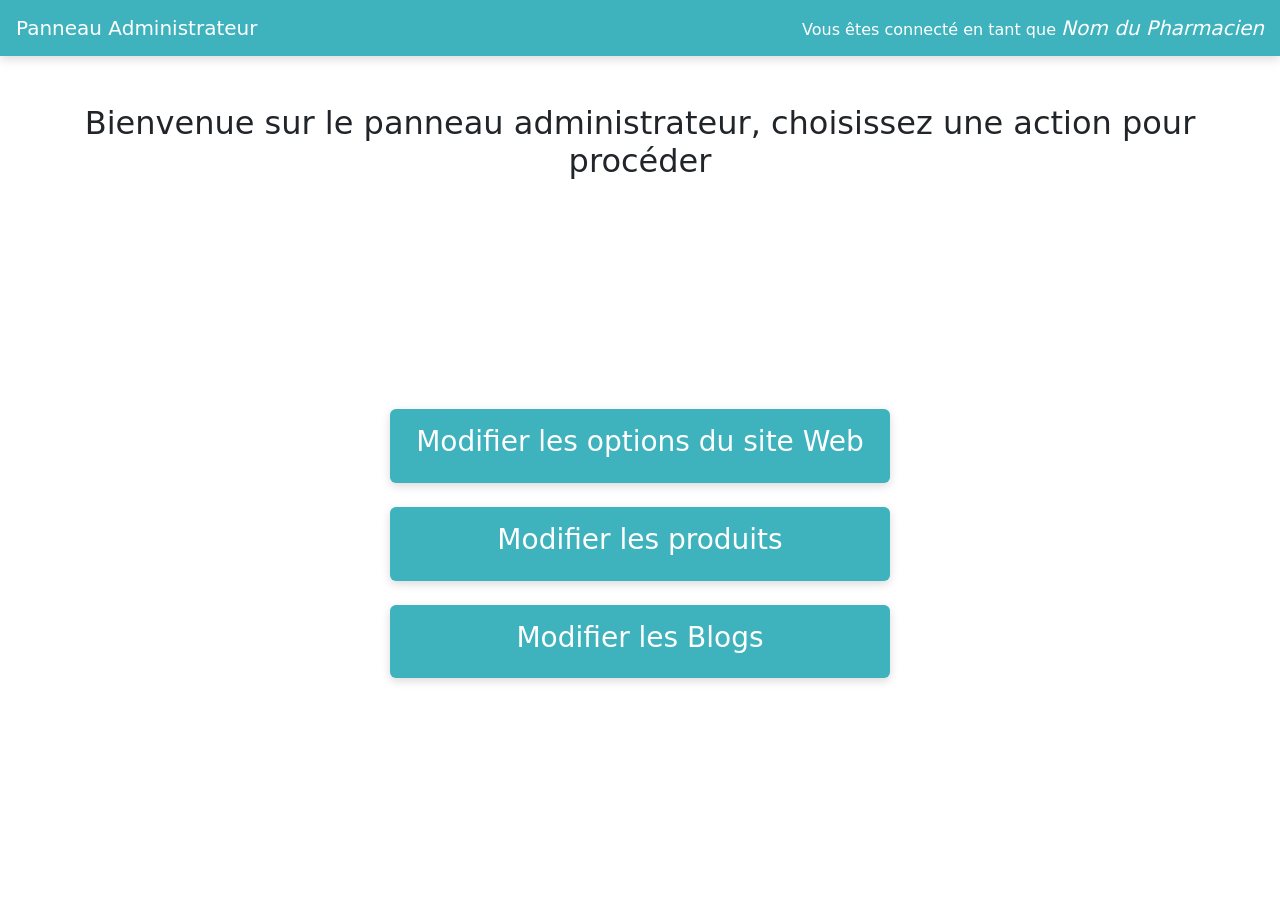
<file: admin.html>
<!DOCTYPE html>
<html lang="en">

<head>
    <meta charset="UTF-8">
    <meta name="viewport" content="width=device-width, initial-scale=1.0">
    <title>admin-Shop</title>
    <link href="https://cdn.jsdelivr.net/npm/bootstrap@5.3.8/dist/css/bootstrap.min.css" rel="stylesheet">
    <link rel="stylesheet" href="https://cdn.jsdelivr.net/npm/bootstrap-icons@1.11.3/font/bootstrap-icons.css">
    <link rel="stylesheet" href="style.css">

<body>
    <header class="d-flex justify-content-between align-items-center flex-wrap text-white princi-color p-3">

        <h3 class="m-0 fs-5 fs-lg-2">
            Panneau Administrateur
        </h3>

        <h4 class="m-0 fs-6 fs-lg-4 text-lg-end">
            Vous êtes connecté en tant que
            <span class="fs-5 fs-lg-3 fst-italic">
                Nom du Pharmacien
            </span>
        </h4>

    </header>
    <div class="container-fluid text-center mt-5">
        <h2 class="">Bienvenue sur le panneau administrateur, choisissez une action pour procéder</h2>
    </div>

    <div class="menu-container d-flex flex-column justify-content-center align-items-center mt-5 gap-4">

        <div class="menu-item">
            <a href="option_site_web.html" class="text-white text-decoration-none">
                <div class="princi-color p-3 rounded text-center">
                    <h3>Modifier les options du site Web</h3>
                </div>
            </a>

            <div class="hover-card">
                <h6 class="text-center">
                    En choisissant cette option vous pourrez modifier la publicité,
                    les contacts et autres options du site web.
                </h6>
            </div>
        </div>


        <div class="menu-item">
            <a href="modifier le produits.html" class="text-decoration-none text-white">
                <div class="princi-color p-3 rounded text-center">
                    <h3>Modifier les produits</h3>
                </div>
            </a>

            <div class="hover-card">
                <h6 class="text-center">
                    En choisissant cette option vous pourrez modifier les produits
                    et mettre à jour les stocks.
                </h6>
            </div>
        </div>


        <div class="menu-item">

            <div class="princi-color p-3 rounded text-center text-white">
                <h3>Modifier les Blogs</h3>
            </div>

            <div class="hover-card">
                <h6 class="text-center">
                    En choisissant cette option vous pourrez modifier les blogs.
                </h6>
            </div>

        </div>

    </div>









    <script src="https://cdn.jsdelivr.net/npm/bootstrap@5.3.8/dist/js/bootstrap.bundle.min.js"></script>
</body>
</body>

</html>
</file>
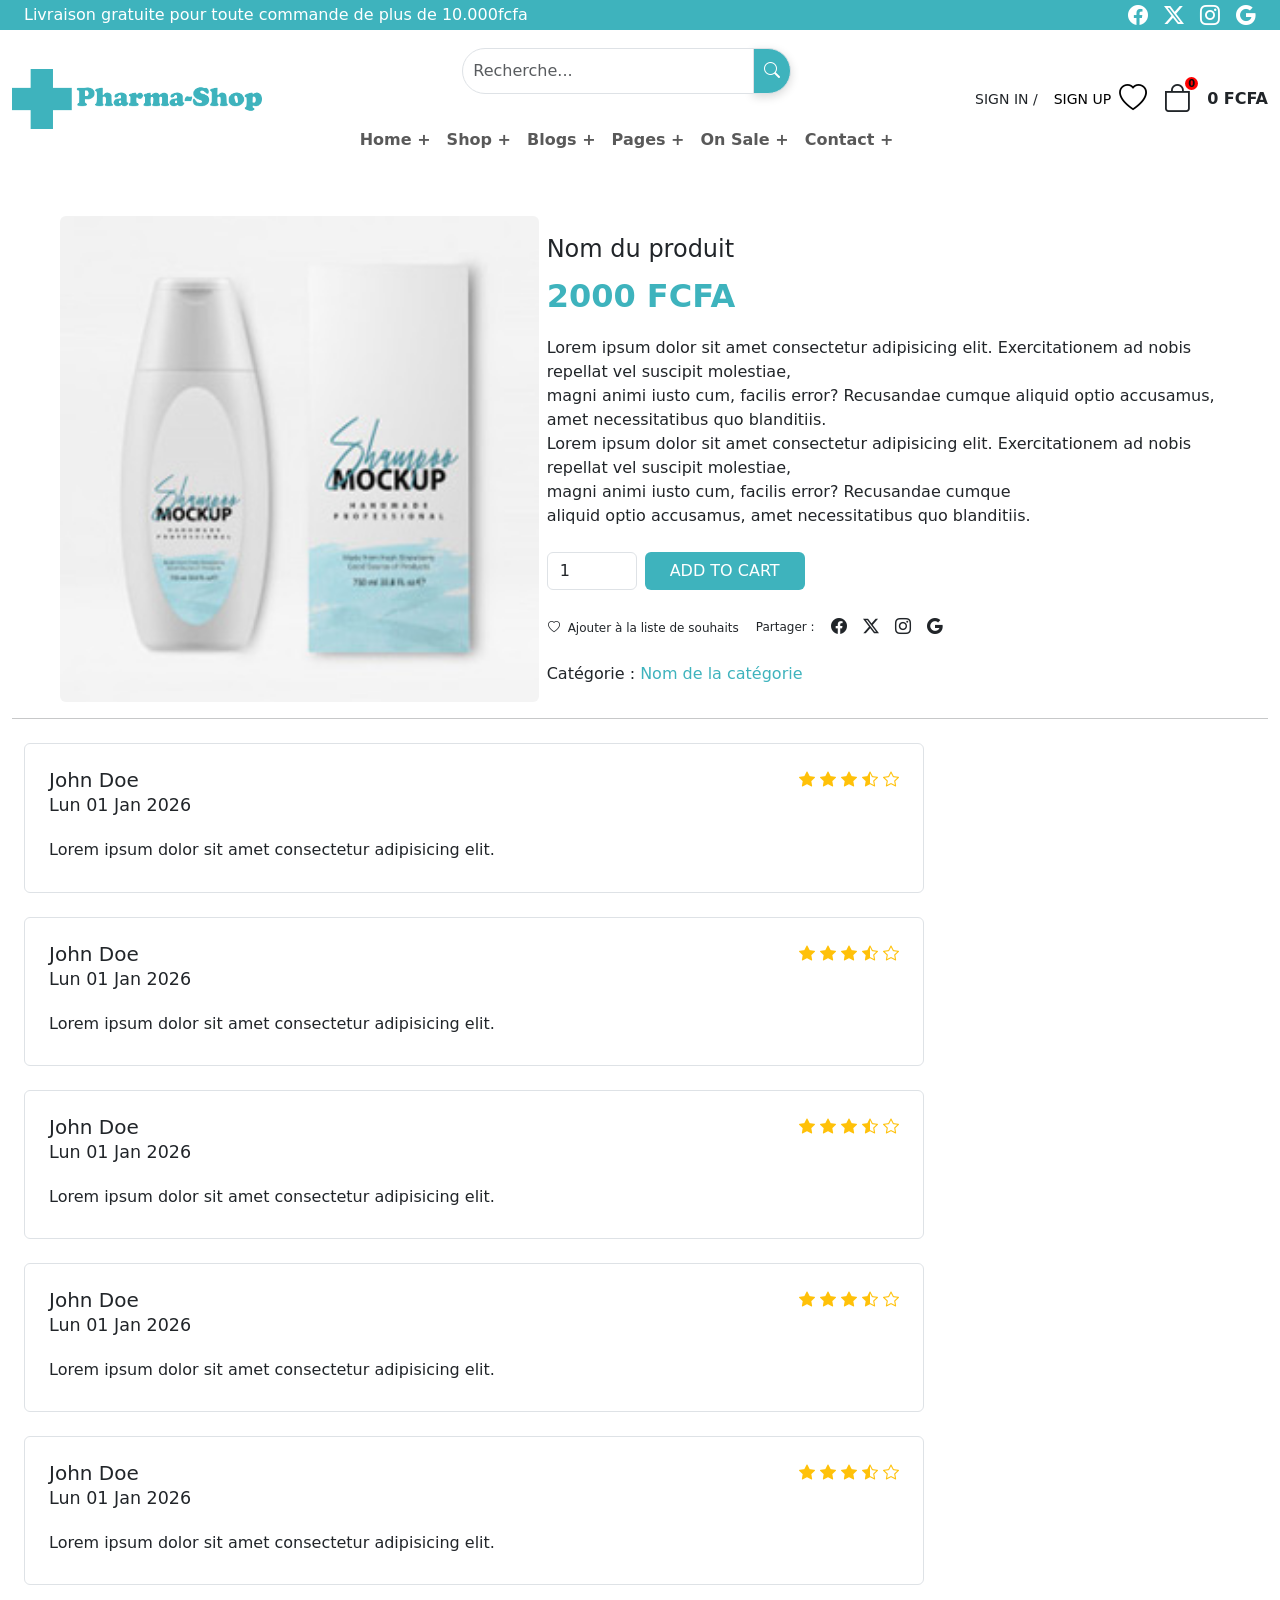
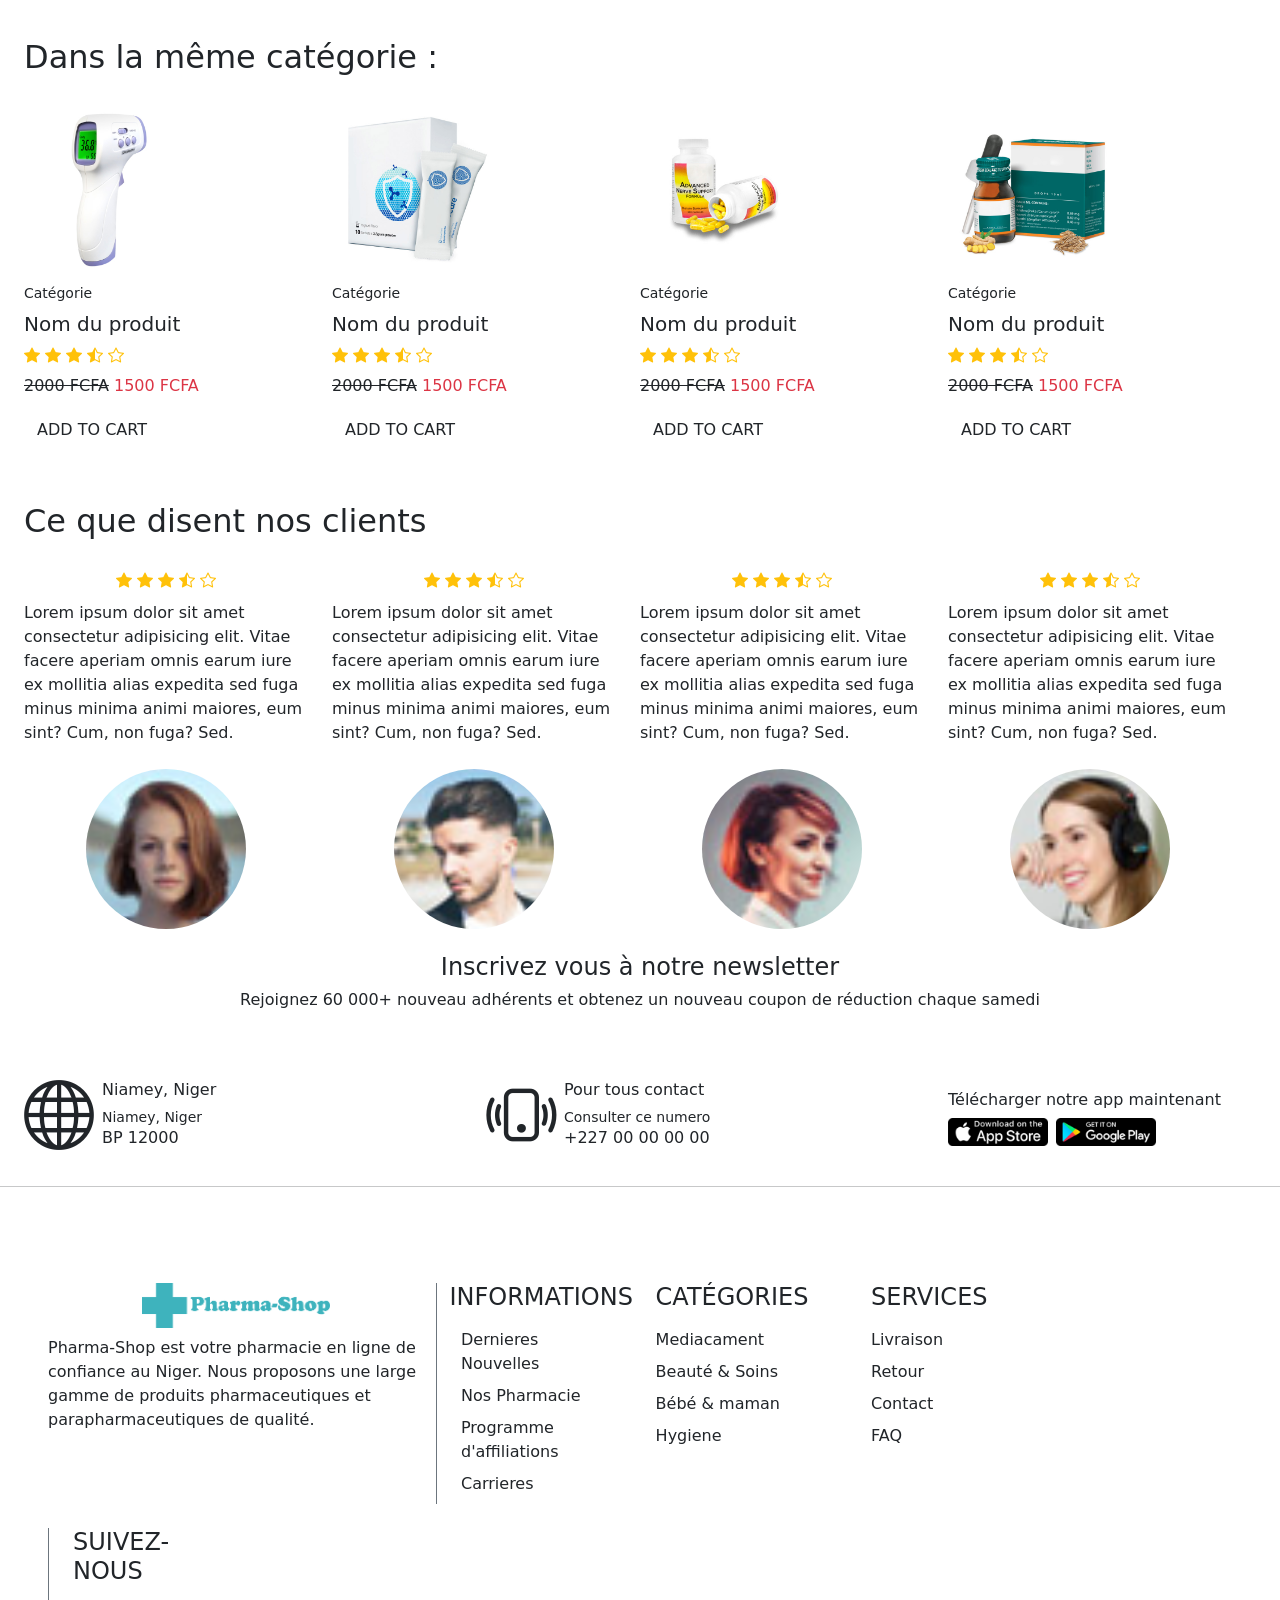
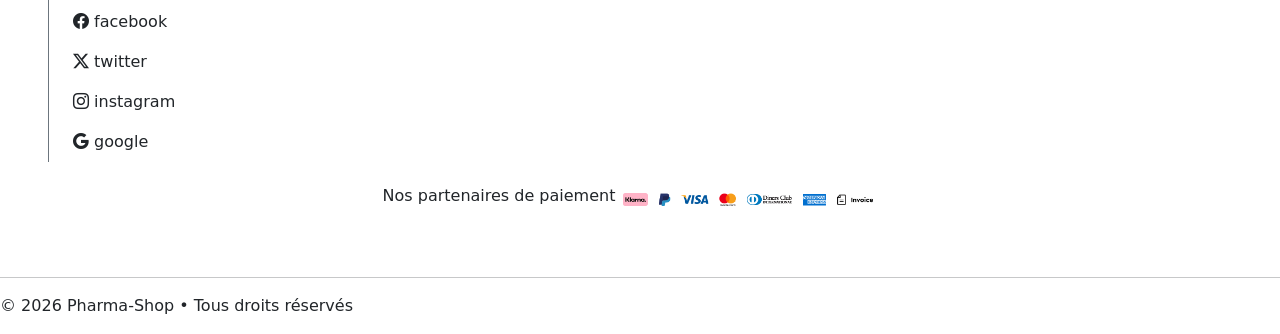
<file: detail-chop.html>
<!DOCTYPE html>
<html lang="en">

<head>
    <meta charset="UTF-8">
    <meta name="viewport" content="width=device-width, initial-scale=1.0">
    <title>Pharma-Shop</title>
    <link href="https://cdn.jsdelivr.net/npm/bootstrap@5.3.8/dist/css/bootstrap.min.css" rel="stylesheet">
    <link rel="stylesheet" href="https://cdn.jsdelivr.net/npm/bootstrap-icons@1.11.3/font/bootstrap-icons.css">
    <link rel="stylesheet" href="style.css">

<body>
    <header class="container-fluid d-flex justify-content-between text-white align-items-center px-4 princi-color">
        <p class="p-0 m-0">Livraison gratuite pour toute commande de plus de 10.000fcfa</p>
        <div class="d-flex justify-content-center gap-3 fs-5 align-items-center ">
            <i class="bi bi-facebook"></i>
            <i class="bi bi-twitter-x"></i>
            <i class="bi bi-instagram"></i>
            <i class="bi bi-google"></i>

        </div>
    </header>




    <nav class="navbar navbar-expand-lg bg-white  py-2">
        <div class="container-fluid">

            <!-- Logo -->
            <a href="#" class="navbar-brand d-flex align-items-center">
                <img src="Pharma Ressources/Home-Images/Brand-Logo.png" class="img-fluid imga1 LOGO " alt="">
                <!-- <img src="Pharma Ressources/Home-Images/Logo.png" class="img-fluid imga" alt=""> -->

            </a>

            <!-- Partie droite mobile -->
            <div class="d-flex d-lg-none align-items-center gap-2">

                <a href="#" class="text-dark text-decoration-none">
                    <i class="bi bi-heart"></i> <i class="bi bi-bag"></i>
                </a>

                <button class="navbar-toggler" type="button" data-bs-toggle="offcanvas" data-bs-target="#menuMobile"
                    aria-controls="menuMobile">

                    <span class="navbar-toggler-icon"></span>

                </button>

            </div>

            <!-- Contenu Desktop -->
            <div class="d-none d-lg-flex flex-grow-1 justify-content-between align-items-center">

                <!-- Centre -->
                <div class="d-flex flex-column align-items-center flex-grow-1">

                    <!-- Recherche -->
                    <div class="input-group recherche w-50 mb-3">

                        <input type="text" class="form-control recherche" placeholder="Recherche...">

                        <button class="input-group-text princi-color recherche1">
                            <i class="bi bi-search text-white"></i>
                        </button>

                    </div>

                    <!-- Menu -->
                    <ul class="navbar-nav text-decoration-none fw-bold ">

                        <li class="nav-item">
                            <a class="nav-link " href="index.html">Home +</a>
                        </li>

                        <li class="nav-item">
                            <a class="nav-link" href="Shop.html">Shop +</a>
                        </li>

                        <li class="nav-item">
                            <a class="nav-link" href="#">Blogs +</a>
                        </li>

                        <li class="nav-item">
                            <a class="nav-link" href="#">Pages +</a>
                        </li>

                        <li class="nav-item">
                            <a class="nav-link" href="#">On Sale +</a>
                        </li>

                        <li class="nav-item">
                            <a class="nav-link" href="#">Contact +</a>
                        </li>

                    </ul>

                </div>

                <!-- Partie droite Desktop -->
                <div class="d-flex justify-content-center align-items-center gap-3">
                    <a href="#" class="text-decoration-none text-dark">
                        <small>SIGN IN /</small>
                    </a>
                    <a href="admin.html" class="text-decoration-none text-black d-flex align-items-center gap-2">
                        <small>SIGN UP</small>
                        <i class="bi bi-heart fs-3"></i>
                    </a>
                    <a href="#" class="text-dark text-decoration-none position-relative">

                        <i class="bi bi-bag fs-3"></i>
                        <span class="bag-notification">0</span>

                    </a>
                    <span class="fw-semibold">
                        0 FCFA
                    </span>

                </div>
            </div>

        </div>
    </nav>

    <!-- ===================== OFFCANVAS MOBILE ===================== -->

    <div class="offcanvas offcanvas-start" tabindex="-1" id="menuMobile">

        <div class="offcanvas-header">

            <h5 class="offcanvas-title">
                Pharma-Shop
            </h5>

            <button type="button" class="btn-close" data-bs-dismiss="offcanvas">
            </button>

        </div>

        <div class="offcanvas-body">

            <!-- Recherche -->

            <div class="input-group mb-4">

                <input type="text" class="form-control" placeholder="Recherche...">

                <button class="input-group-text">
                    <i class="bi bi-search"></i>
                </button>

            </div>

            <!-- Menu -->

            <ul class="navbar-nav">

                <li class="nav-item">
                    <a class="nav-link text-decoration-none text-black" href="index.html">Home +</a>
                </li>

                <li class="nav-item">
                    <a class="nav-link text-decoration-none text-black" href="Shop.html">Shop +</a>
                </li>

                <li class="nav-item">
                    <a class="nav-link" href="#">Blogs +</a>
                </li>

                <li class="nav-item">
                    <a class="nav-link" href="#">Pages +</a>
                </li>

                <li class="nav-item">
                    <a class="nav-link" href="#">On Sale +</a>
                </li>

                <li class="nav-item">
                    <a class="nav-link" href="#">Contact +</a>
                </li>

            </ul>

            <hr>

            <!-- Connexion -->

            <a href="#" class="btn btn-outline-primary w-100 mb-3">
                SIGN IN
            </a>

            <a href="admin.html" class="btn btn-primary w-100 text-decoration-none text-black">
                SIGN UP
            </a>

        </div>

    </div>



    <div class="container-fluid ">

        <div class="container-fluid mt-5 px-3 px-md-4 px-lg-5">

            <div class="row align-items-center g-1 g-lg-2">

                <!-- IMAGE -->
                <div class="col-12 col-lg-5 text-center">

                    <img src="Pharma Ressources/Product-Images/product5.jpg" class="img-fluid rounded product-image"
                        alt="Nom du produit">

                </div>


                <!-- INFORMATIONS -->
                <div class="col-12 col-lg-7">
                    <h4 class="mb-2">
                        Nom du produit
                    </h4>

                    <div class="fw-bold fs-2 princi mb-3">
                        2000 FCFA
                    </div>


                    <!-- DESCRIPTION -->
                    <p class="mt-3">
                        Lorem ipsum dolor sit amet consectetur adipisicing elit.
                        Exercitationem ad nobis repellat vel suscipit molestiae, <br>
                        magni animi iusto cum, facilis error? Recusandae cumque
                        aliquid optio accusamus, amet necessitatibus quo blanditiis. <br>
                        Lorem ipsum dolor sit amet consectetur adipisicing elit.
                        Exercitationem ad nobis repellat vel suscipit molestiae, <br>
                        magni animi iusto cum, facilis error? Recusandae cumque <br>
                        aliquid optio accusamus, amet necessitatibus quo blanditiis.
                    </p>


                    <!-- QUANTITÉ + PANIER -->
                    <div class="d-flex flex-column flex-sm-row gap-2 mt-4">

                        <input type="number" value="1" min="1" class="form-control quantity-input"
                            aria-label="Quantité">

                        <button class="btn princi1 text-white px-4">
                            ADD TO CART
                        </button>

                    </div>


                    <!-- WISHLIST + PARTAGE -->
                    <div
                        class="d-flex flex-column flex-md-row justify-content-start align-items-start align-items-md-center gap-3 mt-4">

                        <!-- Wishlist -->
                        <button class="btn p-0 text-dark">

                            <span class="souhai"> <i class="bi bi-heart fs- me-2"></i>Ajouter à la liste de
                                souhaits</span>
                        </button>


                        <!-- Partage -->
                        <div class="d-flex align-items-center gap-3">

                            <h6 class="mb-0 souhai">
                                Partager :
                            </h6>

                            <div class="d-flex gap-3 ">

                                <a href="#" class="text-dark">
                                    <i class="bi bi-facebook"></i>
                                </a>

                                <a href="#" class="text-dark">
                                    <i class="bi bi-twitter-x"></i>
                                </a>

                                <a href="#" class="text-dark">
                                    <i class="bi bi-instagram"></i>
                                </a>

                                <a href="#" class="text-dark">
                                    <i class="bi bi-google"></i>
                                </a>

                            </div>

                        </div>

                    </div>


                    <!-- CATÉGORIE -->
                    <h6 class="mt-4 mb-0">
                        Catégorie :
                        <span class="princi">
                            Nom de la catégorie
                        </span>
                    </h6>

                </div>

            </div>

        </div>





        <hr>




        <div class="container-fluid d-flex justify-content-start mt-4">
            <div class="row g-4 w-75">

                <div class="col-12">
                    <div class="border rounded p-4 h-100">
                        <div class="d-flex justify-content-between align-items-start">
                            <h5>
                                John Doe <br>
                                <small>Lun 01 Jan 2026</small>
                            </h5>

                            <div class="etoil">
                                <i class="bi bi-star-fill"></i>
                                <i class="bi bi-star-fill"></i>
                                <i class="bi bi-star-fill"></i>
                                <i class="bi bi-star-half"></i>
                                <i class="bi bi-star"></i>
                            </div>
                        </div>

                        <h6 class="mt-3">
                            Lorem ipsum dolor sit amet consectetur adipisicing elit.
                        </h6>
                    </div>
                </div>

                <div class="col-12">
                    <div class="border rounded p-4 h-100">
                        <div class="d-flex justify-content-between align-items-start">
                            <h5>
                                John Doe <br>
                                <small>Lun 01 Jan 2026</small>
                            </h5>

                            <div class="etoil">
                                <i class="bi bi-star-fill"></i>
                                <i class="bi bi-star-fill"></i>
                                <i class="bi bi-star-fill"></i>
                                <i class="bi bi-star-half"></i>
                                <i class="bi bi-star"></i>
                            </div>
                        </div>

                        <h6 class="mt-3">
                            Lorem ipsum dolor sit amet consectetur adipisicing elit.
                        </h6>
                    </div>
                </div>

                <div class="col-12">
                    <div class="border rounded p-4 h-100">
                        <div class="d-flex justify-content-between align-items-start">
                            <h5>
                                John Doe <br>
                                <small>Lun 01 Jan 2026</small>
                            </h5>

                            <div class="etoil">
                                <i class="bi bi-star-fill"></i>
                                <i class="bi bi-star-fill"></i>
                                <i class="bi bi-star-fill"></i>
                                <i class="bi bi-star-half"></i>
                                <i class="bi bi-star"></i>
                            </div>
                        </div>

                        <h6 class="mt-3">
                            Lorem ipsum dolor sit amet consectetur adipisicing elit.
                        </h6>
                    </div>
                </div>

                <div class="col-12">
                    <div class="border rounded p-4 h-100">
                        <div class="d-flex justify-content-between align-items-start">
                            <h5>
                                John Doe <br>
                                <small>Lun 01 Jan 2026</small>
                            </h5>

                            <div class="etoil">
                                <i class="bi bi-star-fill"></i>
                                <i class="bi bi-star-fill"></i>
                                <i class="bi bi-star-fill"></i>
                                <i class="bi bi-star-half"></i>
                                <i class="bi bi-star"></i>
                            </div>
                        </div>

                        <h6 class="mt-3">
                            Lorem ipsum dolor sit amet consectetur adipisicing elit.
                        </h6>
                    </div>
                </div>

                <div class="col-12">
                    <div class="border rounded p-4 h-100">
                        <div class="d-flex justify-content-between align-items-start">
                            <h5>
                                John Doe <br>
                                <small>Lun 01 Jan 2026</small>
                            </h5>

                            <div class="etoil">
                                <i class="bi bi-star-fill"></i>
                                <i class="bi bi-star-fill"></i>
                                <i class="bi bi-star-fill"></i>
                                <i class="bi bi-star-half"></i>
                                <i class="bi bi-star"></i>
                            </div>
                        </div>

                        <h6 class="mt-3">
                            Lorem ipsum dolor sit amet consectetur adipisicing elit.
                        </h6>
                    </div>
                </div>

            </div>
        </div>











        <div class=" container-fluid d-flex align-items-center justify-content-center row g-4 mt-4 ">
            <div class="d-flex justify-content-between">
                <span><span class="fw-bold-ls fs-2 me-5">Dans la même catégorie :
            </div>

            <div class="col-12 col-md-6 col-lg-3">
                <div class="d-flex gap-2 flex-column align-items-start">
                    <img src="Pharma Ressources/Product-Images/product15.jpg" class="img-fluid SECT" alt="">
                    <small>Catégorie</small>
                    <h5 class="m-0">Nom du produit</h5>
                    <div class="etoil">
                        <i class="bi bi-star-fill"></i>
                        <i class="bi bi-star-fill"></i>
                        <i class="bi bi-star-fill"></i>
                        <i class="bi bi-star-half"></i>
                        <i class="bi bi-star"></i>
                    </div>
                    <h6><span class="text-decoration-line-through">2000 FCFA</span> <span class="text-danger">1500
                            FCFA</span></h6>
                    <button class="btn text-start w-100">ADD TO CART</button>
                </div>
            </div>
            <div class="col-12 col-md-6 col-lg-3">
                <div class="d-flex gap-2 flex-column align-items-start">
                    <img src="Pharma Ressources/Product-Images/product26.jpg" class="img-fluid SECT" alt="">
                    <small>Catégorie</small>
                    <h5 class="m-0">Nom du produit</h5>
                    <div class="etoil">
                        <i class="bi bi-star-fill"></i>
                        <i class="bi bi-star-fill"></i>
                        <i class="bi bi-star-fill"></i>
                        <i class="bi bi-star-half"></i>
                        <i class="bi bi-star"></i>
                    </div>
                    <h6><span class="text-decoration-line-through">2000 FCFA</span> <span class="text-danger">1500
                            FCFA</span></h6>
                    <button class="btn text-start w-100">ADD TO CART</button>
                </div>
            </div>
            <div class="col-12 col-md-6 col-lg-3">
                <div class="d-flex gap-2 flex-column align-items-start">
                    <img src="Pharma Ressources/Product-Images/product24.jpg" class="img-fluid SECT" alt="">
                    <small>Catégorie</small>
                    <h5 class="m-0">Nom du produit</h5>
                    <div class="etoil">
                        <i class="bi bi-star-fill"></i>
                        <i class="bi bi-star-fill"></i>
                        <i class="bi bi-star-fill"></i>
                        <i class="bi bi-star-half"></i>
                        <i class="bi bi-star"></i>
                    </div>
                    <h6><span class="text-decoration-line-through">2000 FCFA</span> <span class="text-danger">1500
                            FCFA</span></h6>
                    <button class="btn text-start w-100">ADD TO CART</button>
                </div>
            </div>
            <div class="col-12 col-md-6 col-lg-3">
                <div class="d-flex gap-2 flex-column align-items-start">
                    <img src="Pharma Ressources/Product-Images/product21.jpg" class="img-fluid SECT" alt="">
                    <small>Catégorie</small>
                    <h5 class="m-0">Nom du produit</h5>
                    <div class="etoil">
                        <i class="bi bi-star-fill"></i>
                        <i class="bi bi-star-fill"></i>
                        <i class="bi bi-star-fill"></i>
                        <i class="bi bi-star-half"></i>
                        <i class="bi bi-star"></i>
                    </div>
                    <h6><span class="text-decoration-line-through">2000 FCFA</span> <span class="text-danger">1500
                            FCFA</span></h6>
                    <button class="btn text-start w-100">ADD TO CART</button>
                </div>
            </div>

            <!-- Répéter les autres cartes avec les mêmes classes -->
        </div>






        <div class=" container-fluid row g-4 mt-4 ">
            <span class="fw-bold-ls fs-2">Ce que disent nos clients</span>
            <div class="col-12 col-md-6 col-lg-3">
                <div class="d-flex gap-2 flex-column align-items-center justify-content-center">
                    <div class="etoil">
                        <i class="bi bi-star-fill"></i>
                        <i class="bi bi-star-fill"></i>
                        <i class="bi bi-star-fill"></i>
                        <i class="bi bi-star-half"></i>
                        <i class="bi bi-star"></i>
                    </div>
                    <P>Lorem ipsum dolor sit amet consectetur adipisicing elit. Vitae facere aperiam omnis earum iure ex
                        mollitia alias expedita sed fuga minus minima animi maiores, eum sint? Cum, non fuga? Sed.</P>
                    <img src="Pharma Ressources/Home-Images/testimonials-4.jpg" class="img-fluid SECT1  " alt="">

                </div>
            </div>
            <div class="col-12 col-md-6 col-lg-3">
                <div class="d-flex gap-2 flex-column align-items-center justify-content-center">
                    <div class="etoil">
                        <i class="bi bi-star-fill"></i>
                        <i class="bi bi-star-fill"></i>
                        <i class="bi bi-star-fill"></i>
                        <i class="bi bi-star-half"></i>
                        <i class="bi bi-star"></i>
                    </div>
                    <P>Lorem ipsum dolor sit amet consectetur adipisicing elit. Vitae facere aperiam omnis earum iure ex
                        mollitia alias expedita sed fuga minus minima animi maiores, eum sint? Cum, non fuga? Sed.</P>
                    <img src="Pharma Ressources/Home-Images/testimonials-5.jpg" class="img-fluid SECT1  " alt="">

                </div>
            </div>
            <div class="col-12 col-md-6 col-lg-3">
                <div class="d-flex gap-2 flex-column align-items-center justify-content-center">
                    <div class="etoil">
                        <i class="bi bi-star-fill"></i>
                        <i class="bi bi-star-fill"></i>
                        <i class="bi bi-star-fill"></i>
                        <i class="bi bi-star-half"></i>
                        <i class="bi bi-star"></i>
                    </div>
                    <P>Lorem ipsum dolor sit amet consectetur adipisicing elit. Vitae facere aperiam omnis earum iure ex
                        mollitia alias expedita sed fuga minus minima animi maiores, eum sint? Cum, non fuga? Sed.</P>
                    <img src="Pharma Ressources/Home-Images/testimonials-6.jpg" class="img-fluid SECT1 " alt="">

                </div>
            </div>
            <div class="col-12 col-md-6 col-lg-3">
                <div class="d-flex gap-2 flex-column align-items-center justify-content-center">
                    <div class="etoil">
                        <i class="bi bi-star-fill"></i>
                        <i class="bi bi-star-fill"></i>
                        <i class="bi bi-star-fill"></i>
                        <i class="bi bi-star-half"></i>
                        <i class="bi bi-star"></i>
                    </div>
                    <P>Lorem ipsum dolor sit amet consectetur adipisicing elit. Vitae facere aperiam omnis earum iure ex
                        mollitia alias expedita sed fuga minus minima animi maiores, eum sint? Cum, non fuga? Sed.</P>
                    <img src="Pharma Ressources/Home-Images/testimonials-7.jpg" class="img-fluid SECT1 " alt="">

                </div>
            </div>

            <!-- Répéter les autres cartes avec les mêmes classes -->
        </div>

        <div class=" container-fluid d-flex flex-column justify-content-center align-items-center g-4 mt-4 ">
            <h5 class="fw-bold-ls fs-4">Inscrivez vous à notre newsletter</h5>
            <h6>Rejoignez 60 000+ nouveau adhérents et obtenez un nouveau coupon de réduction chaque samedi</h6>
        </div>

        <div class=" container-fluid align-items-center justify-content-between row g-4 mt-4 ">
            <div class="col-12 col-md-6 col-lg-3">
                <div class="d-flex gap-2 align-items-center justify-content-center">
                    <i class="bi bi-globe" style="font-size: 70px;"></i>
                    <div class="d-flex flex-column w-100 ">
                        <h6>Niamey, Niger</h6>
                        <small>Niamey, Niger</small>
                        <h6>BP 12000</h6>

                    </div>

                </div>
            </div>
            <div class="col-12 col-md-6 col-lg-3">
                <div class="d-flex gap-2 align-items-center justify-content-center">
                    <i class="bi bi-phone-vibrate" style="font-size: 70px;"></i>
                    <div class="d-flex flex-column w-100 ">
                        <h6>Pour tous contact</h6>
                        <small>Consulter ce numero</small>
                        <h6>+227 00 00 00 00</h6>

                    </div>

                </div>
            </div>
            <div class="col-12 col-md-6 col-lg-3  W-50">
                <div class="d-flex gap-2 align-items-center justify-content-center">
                    <div class="d-flex flex-column w-100 ">
                        <h6>Télécharger notre app maintenant</h6>
                        <div class="d-flex gap-2 align-items-center">
                            <img src="Pharma Ressources/Home-Images/app-store.png" class="img-fluid imga" alt="">
                            <img src="Pharma Ressources/Home-Images/google-play.png" class="img-fluid imga" alt="">
                        </div>

                    </div>

                </div>
            </div>
            <!-- Répéter les autres cartes avec les mêmes classes -->
        </div>

    </div>

    <hr>

     <div class="container-fluid pied row g-4 mt-4 align-items-start justify-content-start p-5 ">
        <div class="col-12 col-md-6 col-lg-2 logo">
            <div class="d-flex gap-2 flex-column align-items-center justify-content-center">
                <img src="Pharma Ressources/Home-Images/Brand-Logo.png" class="img-fluid w-50"  alt="">
                <P>Pharma-Shop est votre pharmacie en ligne de confiance au Niger. Nous proposons une large
                    gamme de
                    produits pharmaceutiques et parapharmaceutiques de qualité.</P>
            </div>
        </div>
        <div class="col-12 col-md-6 col-lg-2 border-start border-secondary ps-4">
            <div class="d-flex gap-2 flex-column align-items-center justify-content-center">
                <h4>INFORMATIONS</h4>
                <ul class="navbar-nav">
                    <li class="nav-item">
                        <a class="nav-link m-0 p-0" href="#">Dernieres Nouvelles </a>
                    </li>
                    <li class="nav-item">
                        <a class="nav-link" href="#">Nos Pharmacie </a>
                    </li>
                    <li class="nav-item">
                        <a class="nav-link m-0 p-0" href="#">Programme d'affiliations </a>
                    </li>

                    <li class="nav-item">
                        <a class="nav-link" href="#">Carrieres</a>
                    </li>
                </ul>
            </div>
        </div>
        <div class="col-12 col-md-6 col-lg-2">
            <div class="d-flex gap-2 flex-column align-items-center justify-content-center">
                <div class="d-flex gap-2 flex-column align-items-start justify-content-center">
                    <h4>CATÉGORIES</h4>
                    <ul class="navbar-nav">
                        <li class="nav-item ">
                            <a class="nav-link m-0 p-0" href="#">Mediacament </a>
                        </li>
                        <li class="nav-item">
                            <a class="nav-link" href="#">Beauté & Soins </a>
                        </li>
                        <li class="nav-item">
                            <a class="nav-link  m-0 p-0" href="#">Bébé & maman </a>
                        </li>

                        <li class="nav-item">
                            <a class="nav-link" href="#">Hygiene</a>
                        </li>
                    </ul>
                </div>

            </div>
        </div>
        <div class="col-12 col-md-6 col-lg-2">
            <div class="d-flex gap-2 flex-column align-items-center justify-content-center">
                <div class="d-flex gap-2 flex-column align-items-start justify-content-center">
                    <h4>SERVICES</h4>
                    <ul class="navbar-nav">
                        <li class="nav-item">
                            <a class="nav-link p-0 m-0" href="#">Livraison </a>
                        </li>
                        <li class="nav-item">
                            <a class="nav-link" href="#">Retour </a>
                        </li>
                        <li class="nav-item">
                            <a class="nav-link p-0 m-0" href="#">Contact </a>
                        </li>

                        <li class="nav-item">
                            <a class="nav-link" href="#">FAQ</a>
                        </li>
                    </ul>
                </div>
            </div>
        </div>
        <div class="col-12 col-md-6 col-lg-2">
            <div class="d-flex gap-2 flex-column align-items-center justify-content-center">
                <div
                    class="d-flex gap-2 border-start border-secondary ps-4 flex-column align-items-start justify-content-center">
                    <h4>SUIVEZ-NOUS</h4>
                    <ul class="navbar-nav">
                        <li class="nav-item">
                            <a class="nav-link" href="#"> <i class="bi bi-facebook "></i> facebook </a>
                        </li>
                        <li class="nav-item">
                            <a class="nav-link" href="#"> <i class="bi bi-twitter-x"></i> twitter </a>
                        </li>
                        <li class="nav-item">
                            <a class="nav-link" href="#"> <i class="bi bi-instagram"></i> instagram </a>
                        </li>

                        <li class="nav-item">
                            <a class="nav-link" href="#"> <i class="bi bi-google"></i> google </a>
                        </li>
                    </ul>
                </div>
            </div>
        </div>

        <div class="d-flex align-items-center paie justify-content-center gap-2">
            <h6>Nos partenaires de paiement</h6>
            <img src="Pharma Ressources/Home-Images/payment.png" class="img-fluid imga1" alt="">
        </div>

        <!-- Répéter les autres cartes avec les mêmes classes -->
    </div>

    <hr>
    <p>© 2026 Pharma-Shop • Tous droits réservés</p>







    <script src="https://cdn.jsdelivr.net/npm/bootstrap@5.3.8/dist/js/bootstrap.bundle.min.js"></script>
</body>
</body>

</html>
</file>
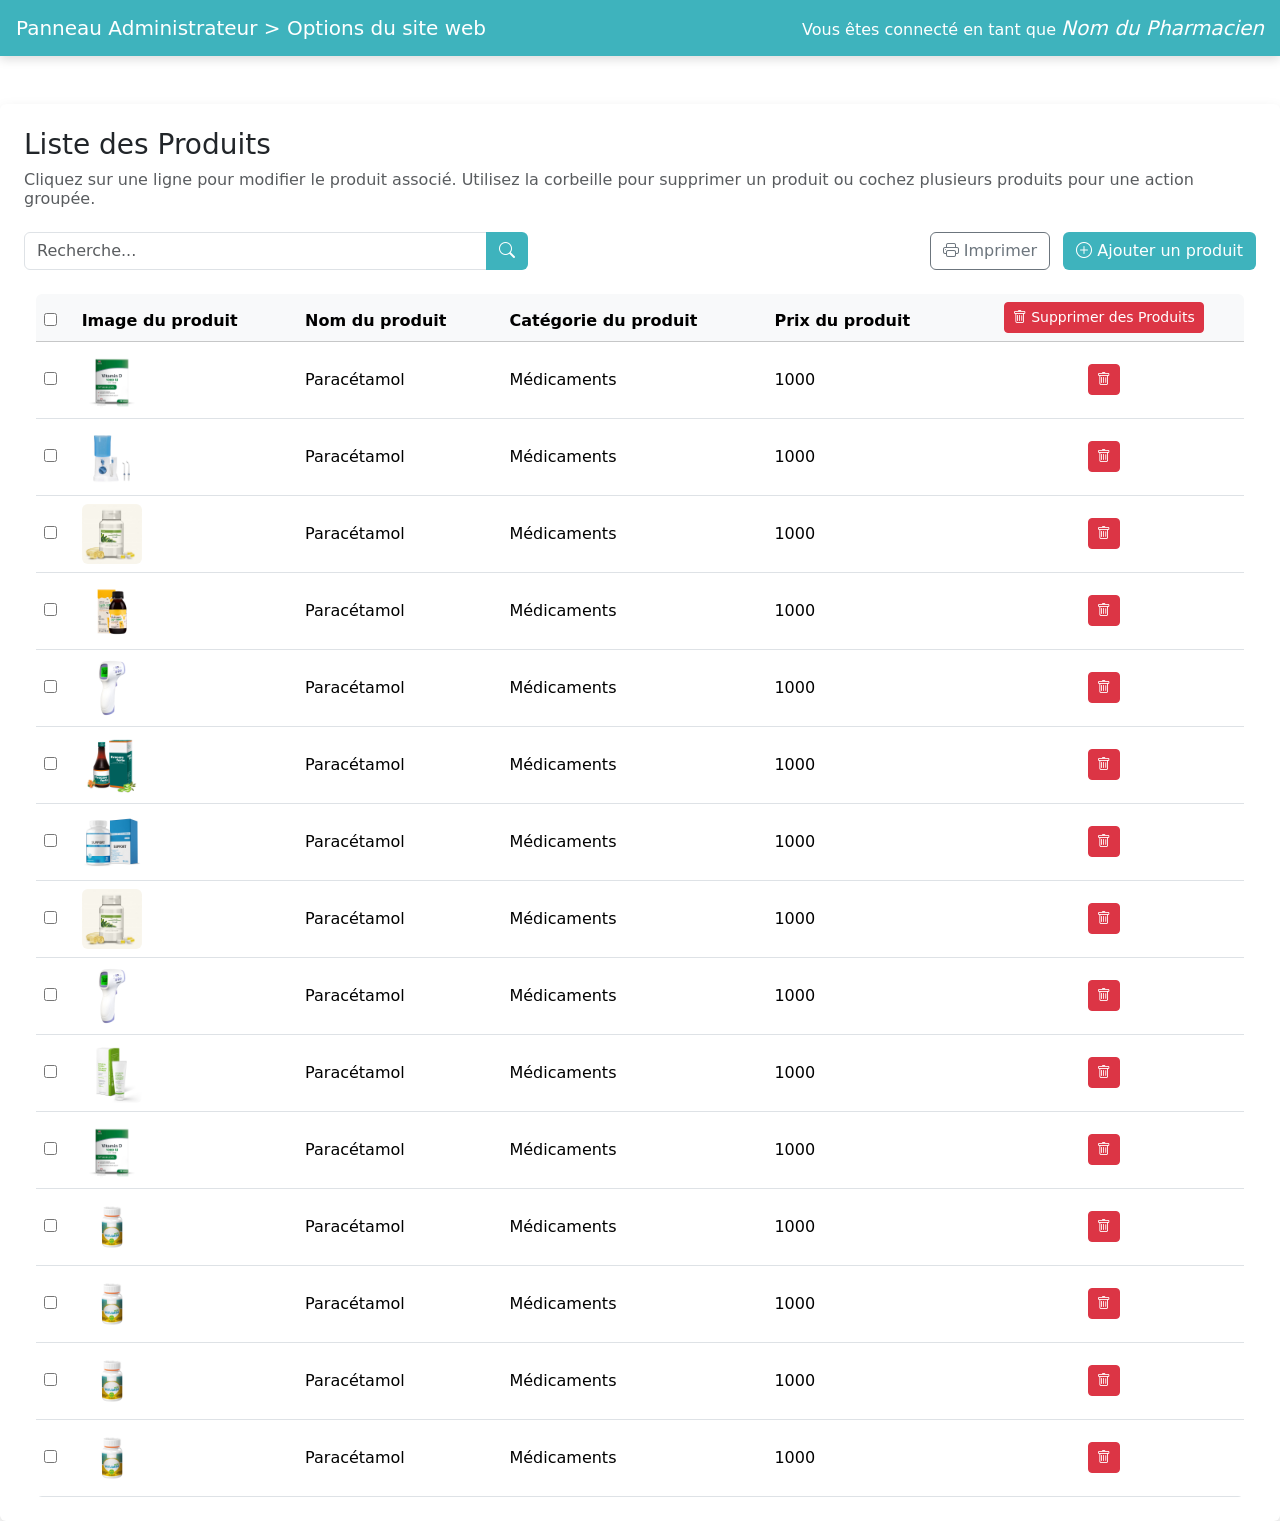
<file: modifier le produits.html>
<!DOCTYPE html>
<html lang="en">

<head>
    <meta charset="UTF-8">
    <meta name="viewport" content="width=device-width, initial-scale=1.0">
    <title>modifier le produit-Shop</title>
    <link href="https://cdn.jsdelivr.net/npm/bootstrap@5.3.8/dist/css/bootstrap.min.css" rel="stylesheet">
    <link rel="stylesheet" href="https://cdn.jsdelivr.net/npm/bootstrap-icons@1.11.3/font/bootstrap-icons.css">
    <link rel="stylesheet" href="style.css">

<body>
   

    <header class="d-flex justify-content-between align-items-center flex-wrap text-white princi-color p-3">

        <h3 class="m-0 fs-5 fs-lg-2">
           Panneau Administrateur > Options du site web
        </h3>

        <h4 class="m-0 fs-6 fs-lg-4 text-lg-end">
            Vous êtes connecté en tant que
            <span class="fs-5 fs-lg-3 fst-italic">
                Nom du Pharmacien
            </span>
        </h4>

    </header>




    <div class="container-fluid mt-5 shadow p-4 rounded bg-white">

        <h3>Liste des Produits</h3>
        <h6 class="text-muted mb-4">
            Cliquez sur une ligne pour modifier le produit associé. Utilisez la corbeille pour supprimer un produit ou
            cochez plusieurs produits pour une action groupée.
        </h6>

        <!-- Barre de recherche et boutons -->
        <div class="row g-3 align-items-center mb-4">

            <div class="col-12 col-lg-5">
                <div class="input-group">
                    <input type="text" class="form-control" placeholder="Recherche...">
                    <button class="btn princi1 text-white">
                        <i class="bi bi-search"></i>
                    </button>
                </div>
            </div>

            <div class="col-12 col-lg-7 text-lg-end">
                <button class="btn btn-outline-secondary me-2">
                    <i class="bi bi-printer"></i> Imprimer
                </button>

               <button class="btn princi1 text-white">
                    <i class="bi bi-plus-circle"></i> Ajouter un produit
                </button>
            </div>


        </div>




        <div class="container-fluid mt-4">

            <div class="table-responsive rounded">

                <table class="table table-hover align-middle mb-0">

                    <thead class="table-light">

                        <tr>
                            <th>
                                <input type="checkbox">
                            </th>

                            <th>Image du produit</th>

                            <th>Nom du produit</th>

                            <th>Catégorie du produit</th>
                            <th>Prix du produit</th>
                            <th class="text-center"><button class="btn btn-danger btn-sm" onclick="event.stopPropagation();">
                                    <i class="bi bi-trash"></i>
                                    Supprimer des Produits
                                </button></th>
                        </tr>

                    </thead>


                    <tbody>

                        <!-- Ligne produit -->
                        <tr data-bs-toggle="offcanvas" data-bs-target="#offcanvasProduit" style="cursor:pointer;">


                            <td>
                                <input type="checkbox" onclick="event.stopPropagation();">
                            </td>


                            <td>
                                <img src="Pharma Ressources/Product-Images/product12.jpg" class="img-fluid rounded"
                                    style="width:60px;height:60px;object-fit:cover;" alt="">
                            </td>


                            <td>
                                Paracétamol
                            </td>


                            <td>
                                Médicaments
                            </td>
                            <td>
                                1000
                            </td>


                            <td class="text-center">

                                <button class="btn btn-danger btn-sm" onclick="event.stopPropagation();">

                                    <i class="bi bi-trash"></i>
                                </button>

                            </td>


                        </tr>


                    </tbody>
                    <tbody>

                        <!-- Ligne produit -->
                        <tr data-bs-toggle="offcanvas" data-bs-target="#offcanvasProduit" style="cursor:pointer;">


                            <td>
                                <input type="checkbox" onclick="event.stopPropagation();">
                            </td>


                            <td>
                                <img src="Pharma Ressources/Product-Images/product32.jpg" class="img-fluid rounded"
                                    style="width:60px;height:60px;object-fit:cover;" alt="">
                            </td>


                            <td>
                                Paracétamol
                            </td>


                            <td>
                                Médicaments
                            </td>
                            <td>
                                1000
                            </td>


                            <td class="text-center">

                                <button class="btn btn-danger btn-sm" onclick="event.stopPropagation();">

                                    <i class="bi bi-trash"></i>
                                </button>

                            </td>


                        </tr>


                    </tbody>
                    <tbody>

                        <!-- Ligne produit -->
                        <tr data-bs-toggle="offcanvas" data-bs-target="#offcanvasProduit" style="cursor:pointer;">


                            <td>
                                <input type="checkbox" onclick="event.stopPropagation();">
                            </td>


                            <td>
                                <img src="Pharma Ressources/Product-Images/product1.jpg" class="img-fluid rounded"
                                    style="width:60px;height:60px;object-fit:cover;" alt="">
                            </td>


                            <td>
                                Paracétamol
                            </td>


                            <td>
                                Médicaments
                            </td>
                            <td>
                                1000
                            </td>


                            <td class="text-center">

                                <button class="btn btn-danger btn-sm" onclick="event.stopPropagation();">

                                    <i class="bi bi-trash"></i>
                                </button>

                            </td>


                        </tr>


                    </tbody>
                    <tbody>

                        <!-- Ligne produit -->
                        <tr data-bs-toggle="offcanvas" data-bs-target="#offcanvasProduit" style="cursor:pointer;">


                            <td>
                                <input type="checkbox" onclick="event.stopPropagation();">
                            </td>


                            <td>
                                <img src="Pharma Ressources/Product-Images/product13.jpg" class="img-fluid rounded"
                                    style="width:60px;height:60px;object-fit:cover;" alt="">
                            </td>


                            <td>
                                Paracétamol
                            </td>


                            <td>
                                Médicaments
                            </td>
                            <td>
                                1000
                            </td>


                            <td class="text-center">

                                <button class="btn btn-danger btn-sm" onclick="event.stopPropagation();">

                                    <i class="bi bi-trash"></i>
                                </button>

                            </td>


                        </tr>


                    </tbody>
                    <tbody>

                        <!-- Ligne produit -->
                        <tr data-bs-toggle="offcanvas" data-bs-target="#offcanvasProduit" style="cursor:pointer;">


                            <td>
                                <input type="checkbox" onclick="event.stopPropagation();">
                            </td>


                            <td>
                                <img src="Pharma Ressources/Product-Images/product15.jpg" class="img-fluid rounded"
                                    style="width:60px;height:60px;object-fit:cover;" alt="">
                            </td>


                            <td>
                                Paracétamol
                            </td>


                            <td>
                                Médicaments
                            </td>
                            <td>
                                1000
                            </td>


                            <td class="text-center">

                                <button class="btn btn-danger btn-sm" onclick="event.stopPropagation();">

                                    <i class="bi bi-trash"></i>
                                </button>

                            </td>


                        </tr>


                    </tbody>
                    <tbody>

                        <!-- Ligne produit -->
                        <tr data-bs-toggle="offcanvas" data-bs-target="#offcanvasProduit" style="cursor:pointer;">


                            <td>
                                <input type="checkbox" onclick="event.stopPropagation();">
                            </td>


                            <td>
                                <img src="Pharma Ressources/Product-Images/product17.jpg" class="img-fluid rounded"
                                    style="width:60px;height:60px;object-fit:cover;" alt="">
                            </td>


                            <td>
                                Paracétamol
                            </td>


                            <td>
                                Médicaments
                            </td>
                            <td>
                                1000
                            </td>


                            <td class="text-center">

                                <button class="btn btn-danger btn-sm" onclick="event.stopPropagation();">

                                    <i class="bi bi-trash"></i>
                                </button>

                            </td>


                        </tr>


                    </tbody>
                    <tbody>

                        <!-- Ligne produit -->
                        <tr data-bs-toggle="offcanvas" data-bs-target="#offcanvasProduit" style="cursor:pointer;">


                            <td>
                                <input type="checkbox" onclick="event.stopPropagation();">
                            </td>


                            <td>
                                <img src="Pharma Ressources/Product-Images/product14.jpg" class="img-fluid rounded"
                                    style="width:60px;height:60px;object-fit:cover;" alt="">
                            </td>


                            <td>
                                Paracétamol
                            </td>


                            <td>
                                Médicaments
                            </td>
                            <td>
                                1000
                            </td>


                            <td class="text-center">

                                <button class="btn btn-danger btn-sm" onclick="event.stopPropagation();">

                                    <i class="bi bi-trash"></i>
                                </button>

                            </td>


                        </tr>


                    </tbody>
                    <tbody>

                        <!-- Ligne produit -->
                        <tr data-bs-toggle="offcanvas" data-bs-target="#offcanvasProduit" style="cursor:pointer;">


                            <td>
                                <input type="checkbox" onclick="event.stopPropagation();">
                            </td>


                            <td>
                                <img src="Pharma Ressources/Product-Images/product1.jpg" class="img-fluid rounded"
                                    style="width:60px;height:60px;object-fit:cover;" alt="">
                            </td>


                            <td>
                                Paracétamol
                            </td>


                            <td>
                                Médicaments
                            </td>
                            <td>
                                1000
                            </td>


                            <td class="text-center">

                                <button class="btn btn-danger btn-sm" onclick="event.stopPropagation();">

                                    <i class="bi bi-trash"></i>
                                </button>

                            </td>


                        </tr>


                    </tbody>
                    <tbody>

                        <!-- Ligne produit -->
                        <tr data-bs-toggle="offcanvas" data-bs-target="#offcanvasProduit" style="cursor:pointer;">


                            <td>
                                <input type="checkbox" onclick="event.stopPropagation();">
                            </td>


                            <td>
                                <img src="Pharma Ressources/Product-Images/product15.jpg" class="img-fluid rounded"
                                    style="width:60px;height:60px;object-fit:cover;" alt="">
                            </td>


                            <td>
                                Paracétamol
                            </td>


                            <td>
                                Médicaments
                            </td>
                            <td>
                                1000
                            </td>


                            <td class="text-center">

                                <button class="btn btn-danger btn-sm" onclick="event.stopPropagation();">

                                    <i class="bi bi-trash"></i>
                                </button>

                            </td>


                        </tr>


                    </tbody>
                    <tbody>

                        <!-- Ligne produit -->
                        <tr data-bs-toggle="offcanvas" data-bs-target="#offcanvasProduit" style="cursor:pointer;">


                            <td>
                                <input type="checkbox" onclick="event.stopPropagation();">
                            </td>


                            <td>
                                <img src="Pharma Ressources/Product-Images/product16.jpg" class="img-fluid rounded"
                                    style="width:60px;height:60px;object-fit:cover;" alt="">
                            </td>


                            <td>
                                Paracétamol
                            </td>


                            <td>
                                Médicaments
                            </td>
                            <td>
                                1000
                            </td>


                            <td class="text-center">

                                <button class="btn btn-danger btn-sm" onclick="event.stopPropagation();">

                                    <i class="bi bi-trash"></i>
                                 
                                </button>

                            </td>


                        </tr>


                    </tbody>
                    <tbody>

                        <!-- Ligne produit -->
                        <tr data-bs-toggle="offcanvas" data-bs-target="#offcanvasProduit" style="cursor:pointer;">


                            <td>
                                <input type="checkbox" onclick="event.stopPropagation();">
                            </td>


                            <td>
                                <img src="Pharma Ressources/Product-Images/product12.jpg" class="img-fluid rounded"
                                    style="width:60px;height:60px;object-fit:cover;" alt="">
                            </td>


                            <td>
                                Paracétamol
                            </td>


                            <td>
                                Médicaments
                            </td>
                            <td>
                                1000
                            </td>


                            <td class="text-center">

                                <button class="btn btn-danger btn-sm" onclick="event.stopPropagation();">

                                    <i class="bi bi-trash"></i>
                                   
                                </button>

                            </td>


                        </tr>


                    </tbody>
                    <tbody>

                        <!-- Ligne produit -->
                        <tr data-bs-toggle="offcanvas" data-bs-target="#offcanvasProduit" style="cursor:pointer;">


                            <td>
                                <input type="checkbox" onclick="event.stopPropagation();">
                            </td>


                            <td>
                                <img src="Pharma Ressources/Product-Images/product11.jpg" class="img-fluid rounded"
                                    style="width:60px;height:60px;object-fit:cover;" alt="">
                            </td>


                            <td>
                                Paracétamol
                            </td>


                            <td>
                                Médicaments
                            </td>
                            <td>
                                1000
                            </td>


                            <td class="text-center">

                                <button class="btn btn-danger btn-sm" onclick="event.stopPropagation();">

                                    <i class="bi bi-trash"></i>
                                 
                                </button>

                            </td>


                        </tr>


                    </tbody>
                    <tbody>

                        <!-- Ligne produit -->
                        <tr data-bs-toggle="offcanvas" data-bs-target="#offcanvasProduit" style="cursor:pointer;">


                            <td>
                                <input type="checkbox" onclick="event.stopPropagation();">
                            </td>


                            <td>
                                <img src="Pharma Ressources/Product-Images/product11.jpg" class="img-fluid rounded"
                                    style="width:60px;height:60px;object-fit:cover;" alt="">
                            </td>


                            <td>
                                Paracétamol
                            </td>


                            <td>
                                Médicaments
                            </td>
                            <td>
                                1000
                            </td>


                            <td class="text-center">

                                <button class="btn btn-danger btn-sm" onclick="event.stopPropagation();">

                                    <i class="bi bi-trash"></i>
                                  
                                </button>

                            </td>


                        </tr>


                    </tbody>
                    <tbody>

                        <!-- Ligne produit -->
                        <tr data-bs-toggle="offcanvas" data-bs-target="#offcanvasProduit" style="cursor:pointer;">


                            <td>
                                <input type="checkbox" onclick="event.stopPropagation();">
                            </td>


                            <td>
                                <img src="Pharma Ressources/Product-Images/product11.jpg" class="img-fluid rounded"
                                    style="width:60px;height:60px;object-fit:cover;" alt="">
                            </td>


                            <td>
                                Paracétamol
                            </td>


                            <td>
                                Médicaments
                            </td>
                            <td>
                                1000
                            </td>


                            <td class="text-center">

                                <button class="btn btn-danger btn-sm" onclick="event.stopPropagation();">

                                    <i class="bi bi-trash"></i>
                                  
                                </button>

                            </td>


                        </tr>


                    </tbody>
                    <tbody>

                        <!-- Ligne produit -->
                        <tr data-bs-toggle="offcanvas" data-bs-target="#offcanvasProduit" style="cursor:pointer;">


                            <td>
                                <input type="checkbox" onclick="event.stopPropagation();">
                            </td>


                            <td>
                                <img src="Pharma Ressources/Product-Images/product11.jpg" class="img-fluid rounded"
                                    style="width:60px;height:60px;object-fit:cover;" alt="">
                            </td>


                            <td>
                                Paracétamol
                            </td>


                            <td>
                                Médicaments
                            </td>
                            <td>
                               1000
                            </td>


                            <td class="text-center">

                                <button class="btn btn-danger btn-sm" onclick="event.stopPropagation();">

                                    <i class="bi bi-trash"></i>
                                   

                                </button>
                            </td>
                        </tr>


                    </tbody>


                </table>

            </div>



        </div>



        <!-- OFFCANVAS DETAILS PRODUIT -->

        <div class="offcanvas offcanvas-end" tabindex="-1" id="offcanvasProduit">


            <div class="offcanvas-header border-bottom">


                <h5 class="offcanvas-title">
                    Détails du produit
                </h5>


                <button type="button" class="btn-close" data-bs-dismiss="offcanvas">
                </button>


            </div>



            <div class="offcanvas-body">


                <div class="text-center mb-3">

                    <img src="Pharma Ressources/Product-Images/product11.jpg" class="img-fluid rounded"
                        style="max-height:250px;" alt="">

                </div>



                <h4 class="fw-bold">
                    Paracétamol
                </h4>



                <hr>


                <p>
                    <strong>Catégorie :</strong>
                    Médicaments
                </p>


                <p>
                    <strong>Prix :</strong>
                    2 500 FCFA
                </p>


                <p>
                    <strong>Stock :</strong>
                    120 unités
                </p>



                <p>
                    <strong>Description :</strong>
                    Médicament utilisé pour soulager les douleurs
                    et réduire la fièvre.
                </p>



                <div class="d-flex gap-2 mt-4">
                    <button class="btn princi1 text-white w-50">
                        <i class="bi bi-pencil"></i>
                        Modifier
                    </button>
                    <button class="btn btn-danger w-50">
                        <i class="bi bi-trash"></i>
                        Supprimer
                    </button>
                </div>
            </div>

        </div>
    </div>











    <script src="https://cdn.jsdelivr.net/npm/bootstrap@5.3.8/dist/js/bootstrap.bundle.min.js"></script>
</body>
</body>

</html>
</file>
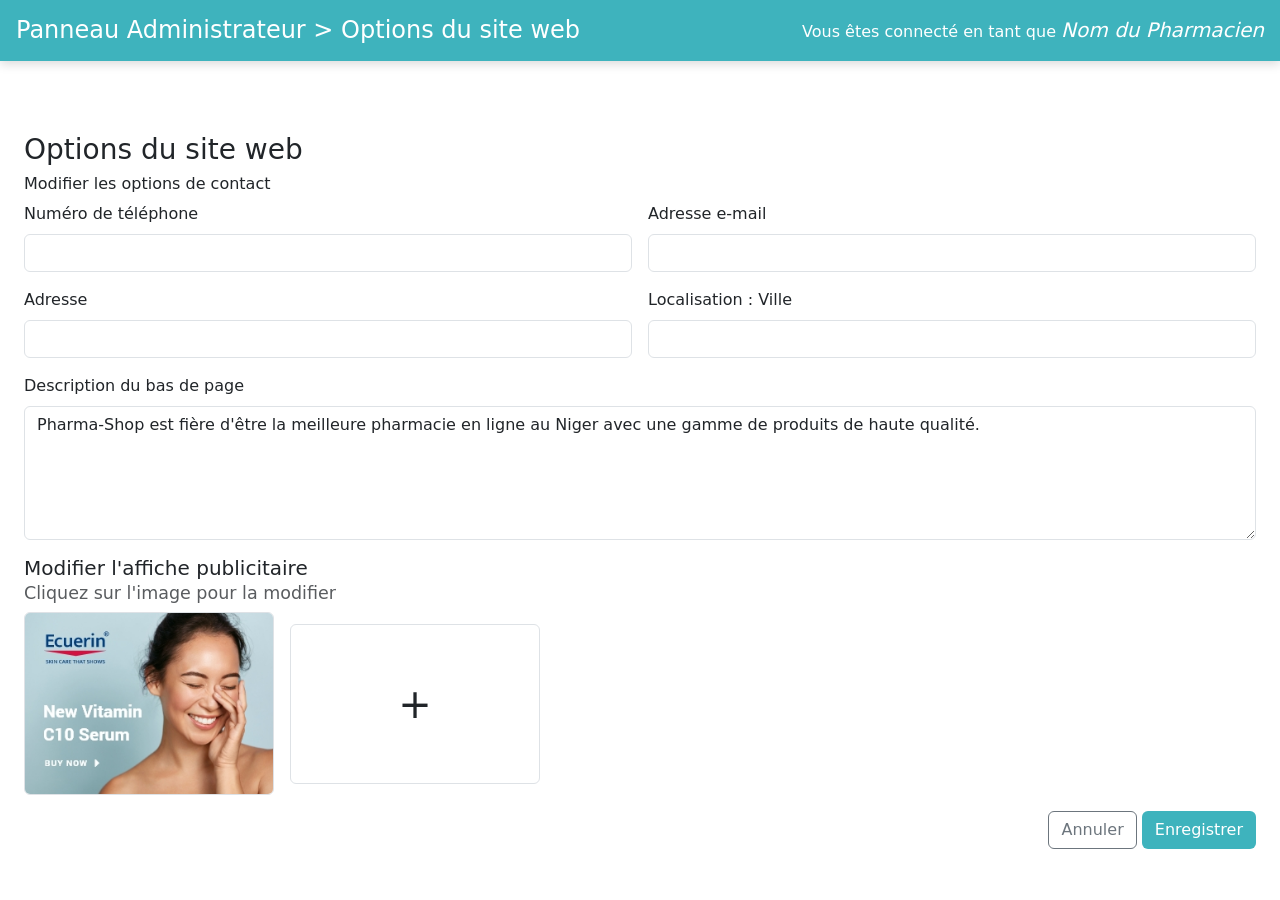
<file: option_site_web.html>
<!DOCTYPE html>
<html lang="en">

<head>
    <meta charset="UTF-8">
    <meta name="viewport" content="width=device-width, initial-scale=1.0">
    <title>admin-Shop</title>
    <link href="https://cdn.jsdelivr.net/npm/bootstrap@5.3.8/dist/css/bootstrap.min.css" rel="stylesheet">
    <link rel="stylesheet" href="https://cdn.jsdelivr.net/npm/bootstrap-icons@1.11.3/font/bootstrap-icons.css">
    <link rel="stylesheet" href="style.css">

<body>
    <header class="d-flex justify-content-between align-items-center flex-wrap text-white princi-color p-3">

        <h3 class="m-0 fs-4 fs-lg-2">
            Panneau Administrateur > Options du site web
        </h3>

        <h4 class="m-0 fs-6 fs-lg-4 text-lg-end">
            Vous êtes connecté en tant que
            <span class="fs-5 fs-lg-3 fst-italic">
                Nom du Pharmacien
            </span>
        </h4>

    </header>

    <div class="container-fluid mt-5 p-4 rounded bg-white">
        <h3>Options du site web</h3>
        <h6>Modifier les options de contact</h6>

        <form action="">
            <!-- Première ligne -->
            <div class="row g-3">

                <div class="col-md-6">
                    <label class="form-label">Numéro de téléphone</label>
                    <input type="text" class="form-control">
                </div>

                <div class="col-md-6">
                    <label class="form-label">Adresse e-mail</label>
                    <input type="email" class="form-control">
                </div>

                <!-- Deuxième ligne -->
                <div class="col-md-6">
                    <label class="form-label">Adresse</label>
                    <input type="text" class="form-control">
                </div>

                <div class="col-md-6">
                    <label class="form-label">Localisation : Ville</label>
                    <input type="text" class="form-control">
                </div>

                <!-- Description -->
                <div class="col-12">
                    <label class="form-label">Description du bas de page</label>
                    <textarea class="form-control" rows="5">
Pharma-Shop est fière d'être la meilleure pharmacie en ligne au Niger avec une gamme de produits de haute qualité.
                </textarea>
                </div>

                <!-- Image -->
                <div class="col-12">
                    <h5>
                        Modifier l'affiche publicitaire <br>
                        <small class="text-muted">
                            Cliquez sur l'image pour la modifier
                        </small>
                    </h5>

                    <div class="d-flex gap-3 align-items-center flex-wrap">

                        <img src="Pharma Ressources/Home-Images/pub-1.jpg" class="img-fluid rounded border"
                            style="max-width:250px; cursor:pointer;">

                        <div class="border rounded d-flex justify-content-center align-items-center"
                            style="width:250px;height:160px;cursor:pointer;">
                            <span class="fs-1">+</span>
                        </div>

                    </div>
                </div>

                <!-- Boutons -->
                <div class="col-12 text-end">

                    <button type="reset" class="btn btn-outline-secondary">
                        Annuler
                    </button>

                    <button type="submit" class="btn princi1 text-white">
                        Enregistrer
                    </button>

                </div>

            </div>
        </form>
    </div>











    <script src="https://cdn.jsdelivr.net/npm/bootstrap@5.3.8/dist/js/bootstrap.bundle.min.js"></script>
</body>
</body>

</html>
</file>
<file: style.css>
.princi-color {
    background-color: #3EB3BD;
}

.princi {
    color: #3EB3BD;
}

.princi1 {
    background-color: #3EB3BD;
}
.princi1:hover {
    background-color: #3EB3BD;
}
.nav-link:hover {
    color: #3EB3BD;
}

.recherche {
    width: 500px;
    border-top-left-radius: 40px;
    border-bottom-left-radius: 40px;
    padding: 10px;
}

.carde{
    width: 300px !important;
}


.product-image {
    width: 100%;
    max-width: 500px;
    height: auto;
    object-fit: cover;
}

.quantity-input {
    width: 90px;
}

.souhai{
    font-size: 12px !important;
}

.recherche1 {

    border-top-right-radius: 40px;
    border-bottom-right-radius: 40px;
    padding: 10px;
}

.imga {
    width: 400px;
}

.imga {
    width: 100px;
}

.imga3 {
    width: 300px;
}

.imga4 {
    width: 100px;
}

.imga5 {
    width: 50px;
}

.imga6 {
    width: 30px;
}

.imga7 {
    width: 180px;
}

.rong {
    width: 60px;
    height: 60px;
    background-color: #3EB3BD;
    border-radius: 100%;
}
.medica{
    font-size: 11px;
}

.BUT:hover {
    background-color: #3EB3BD !important;
}

.BUT1 {
    color: #3EB3BD;
}

.rong1 {
    width: 60px;
    height: 60px;
    background-color: #F667AB;
    border-radius: 100%;
}

.rong4 {
    width: 60px;
    height: 60px;
    background-color: #FFF;
    border-radius: 100%;
}

.rong2 {
    width: 60px;
    height: 60px;
    background-color: #83C946;
    border-radius: 100%;
}

.rong3 {
    width: 60px;
    height: 60px;
    background-color: #DE8A29;
    border-radius: 100%;
}

.imga1 {
    width: 250px;
}

.vita {

    background: linear-gradient(171deg, rgba(36, 173, 93, 1) 50%, rgba(237, 221, 83, 1) 100%);
}

.vita1 {

    background: linear-gradient(180deg,rgba(64, 194, 205, 1) 52%, rgba(242, 152, 201, 1) 52%);
}

.bgt {
    background-color: #FFF !important;
}

.vita2 {

    background: linear-gradient(157deg, rgba(209, 71, 41, 1) 34%, rgba(217, 136, 27, 1) 70%);
    /* height: 200px !important; */
}

.vita3 {

    background: linear-gradient(157deg, rgba(34, 132, 163, 1) 13%, rgba(145, 218, 225, 1) 64%);
}

.etoil {
    color: #FFC109;
}



.ronga {
    width: 60px;
    height: 60px;
    background-color: #f5b06a;
    border-radius: 90%;
}

.rong1b {
    width: 60px;
    height: 60px;
    background-color: #badeef;
    border-radius: 90%;
}

.rong4c {
    width: 50px;
    height: 50px;
    background-color: #eb99ef;
    border-radius: 90%;
}

.rong2d {
    width: 60px;
    height: 60px;
    background-color: #f0bb85;
    border-radius: 90%;
}

.rong3e {
    width: 60px;
    height: 60px;
    background-color: #abe9c0;
    border-radius: 90%;
}

.SECT {
    width: 170px !important;
}

.medi {
    width: 170px !important;
}

.medi1 {
    width: 150px !important;

}

.SECT1 {
    width: 160px !important;
    border-radius: 100%;

}

.logo {
    width: 400px !important;
}




/* Offcanvas */

.mon-offcanvas {

    position: fixed;

    top: 0;
    right: -420px;

    width: 400px;
    height: 100vh;

    background: #fff;

    box-shadow: -5px 0 20px rgba(0, 0, 0, .2);

    padding: 25px;

    transition: .4s;

    z-index: 1050;

    overflow: auto;

}

/* Lorsque le checkbox est coché */

#offcanvasProduit:checked~.mon-offcanvas {

    right: 0;

}

.bag-notification {
    position: absolute;
    top: -1px;
    right: -7px;
    width: 13px;
    height: 13px;
    padding: 0 5px;
    border-radius: 50%;
    background-color: red;
    color: rgb(12, 12, 12);
    font-size: 10px;
    font-weight: bold;
    display: flex;
    align-items: center;
    justify-content: center;
}

.bar1 {
       gap: 70px;
    }









.menu-item {
    position: relative;
    width: 400px;
}


/* Carte principale */
.princi-color {
    cursor: pointer;
    transition: 0.3s;
}

.brand-item {
    padding-bottom: 35px;
}

.brand-logo-card {
    width: 85%;
    min-height: 65px;
    display: flex;
    align-items: center;
    justify-content: center;
    border: none;
    border-radius: 8px;
}

.brand-logo-card img {
    max-width: 100%;
    max-height: 60px;
    object-fit: contain;
}
.sultan {
    display: none !important;
}



/* admin */

.menu-container {
    min-height: 70vh;
}

.menu-item {
    position: relative;
    width: 500px;
}

.menu-item > a,
.menu-item > .princi-color {
    display: block;
    width: 100%;
}

.princi-color {
    cursor: pointer;
    /* transition: all 0.3s ease; */
    box-shadow: 0 3px 10px rgba(0, 0, 0, 0.15);
}

.princi-color:hover {
    /* transform: translateY(-3px); */
    box-shadow: 0 6px 18px rgba(0, 0, 0, 0.2);
}

/* Carte d'information */
.hover-card {
    position: absolute;
    left: calc(100% + -10px);
    top: 20%;
    /* transform: translateY(-50%) translateX(-10px); */

    width: 360px;
    padding: 10px;
    border: 1px solid black;
    color: #333;
    border-radius: 10px;
    opacity: 0;
    visibility: hidden;
    /* transition: all 0.3s ease; */
    z-index: 10;
}

/* Apparition au survol */
.menu-item:hover .hover-card {
    opacity: 1;
    visibility: visible;
    /* transform: translateY(-50%) translateX(0); */
}

.hover-card h6 {
    margin: 0;
    /* line-height: 1.5; */
}





/* efffe */

.blog-card {
    overflow: hidden;
    border-radius: 8px;
}

.blog-card img {
    transition: transform 0.5s ease;
}

.blog-card:hover img {
    transform: scale(1.06);
}







/* Tablette */
@media(max-width:1024px) {

    .menu-item {
        width: 300px;
    }

    .hover-card {
        left: 50%;
        top: 8%;
        width: 80%;
    }

    .menu-item:hover .hover-card {
        opacity: 1;
        visibility: visible;
    }

}



@media (max-width: 992px) {
    .conect {
        display: none;
    }

    .bar1 {
        display: none !important;
    }

    .bar2 {
        flex-direction: column;
    }



    .menu-item {
        width: 90%;
    }

    .hover-card {
        position: relative;
        left: 0;
        top: auto;
        transform: none;
        width: 100%;
        margin-top: 10px;

        opacity: 1;
        visibility: visible;
    }

    .menu-item:hover .hover-card {
        transform: none;
    }
}



/* Mobile */
@media(max-width:768px) {

    .menu-container {
        width: 100%;
        padding: 20px;
    }

   .foot{
    border-left: none !important;
    padding-left: 0px !important;
    padding: 20px !important;
   }
    .pied1{
       border-left: none !important;
        justify-content: start !important;
        align-items: start !important;
        padding-left: 0 !important;
        border-left: none !important;
    }
    .pied2{
        border-left: none !important;
        justify-content: start !important;
        align-items: start !important;
        padding-left: 0 !important;
        border-left: none !important;
    }

    .paie{
        flex-direction: column;
    }

    .ICONE{
        display: none !important;
    }


    .sultan1 {
        display: none !important;
    }

    .sultan {
        display: flex !important;
    }


    .publi {
        display: none;
    }

    .LOGO {
        width: 150px;
    }


    .menu-item {
        width: 100%;
    }


    /* désactive le hover */
    .hover-card {
        position: relative;
        left: 0;
        top: 10px;

        opacity: 1;
        visibility: visible;

        width: 100%;
        margin-bottom: 20px;
    }


    .princi-color h3 {
        font-size: 20px;
    }

}
</file>
